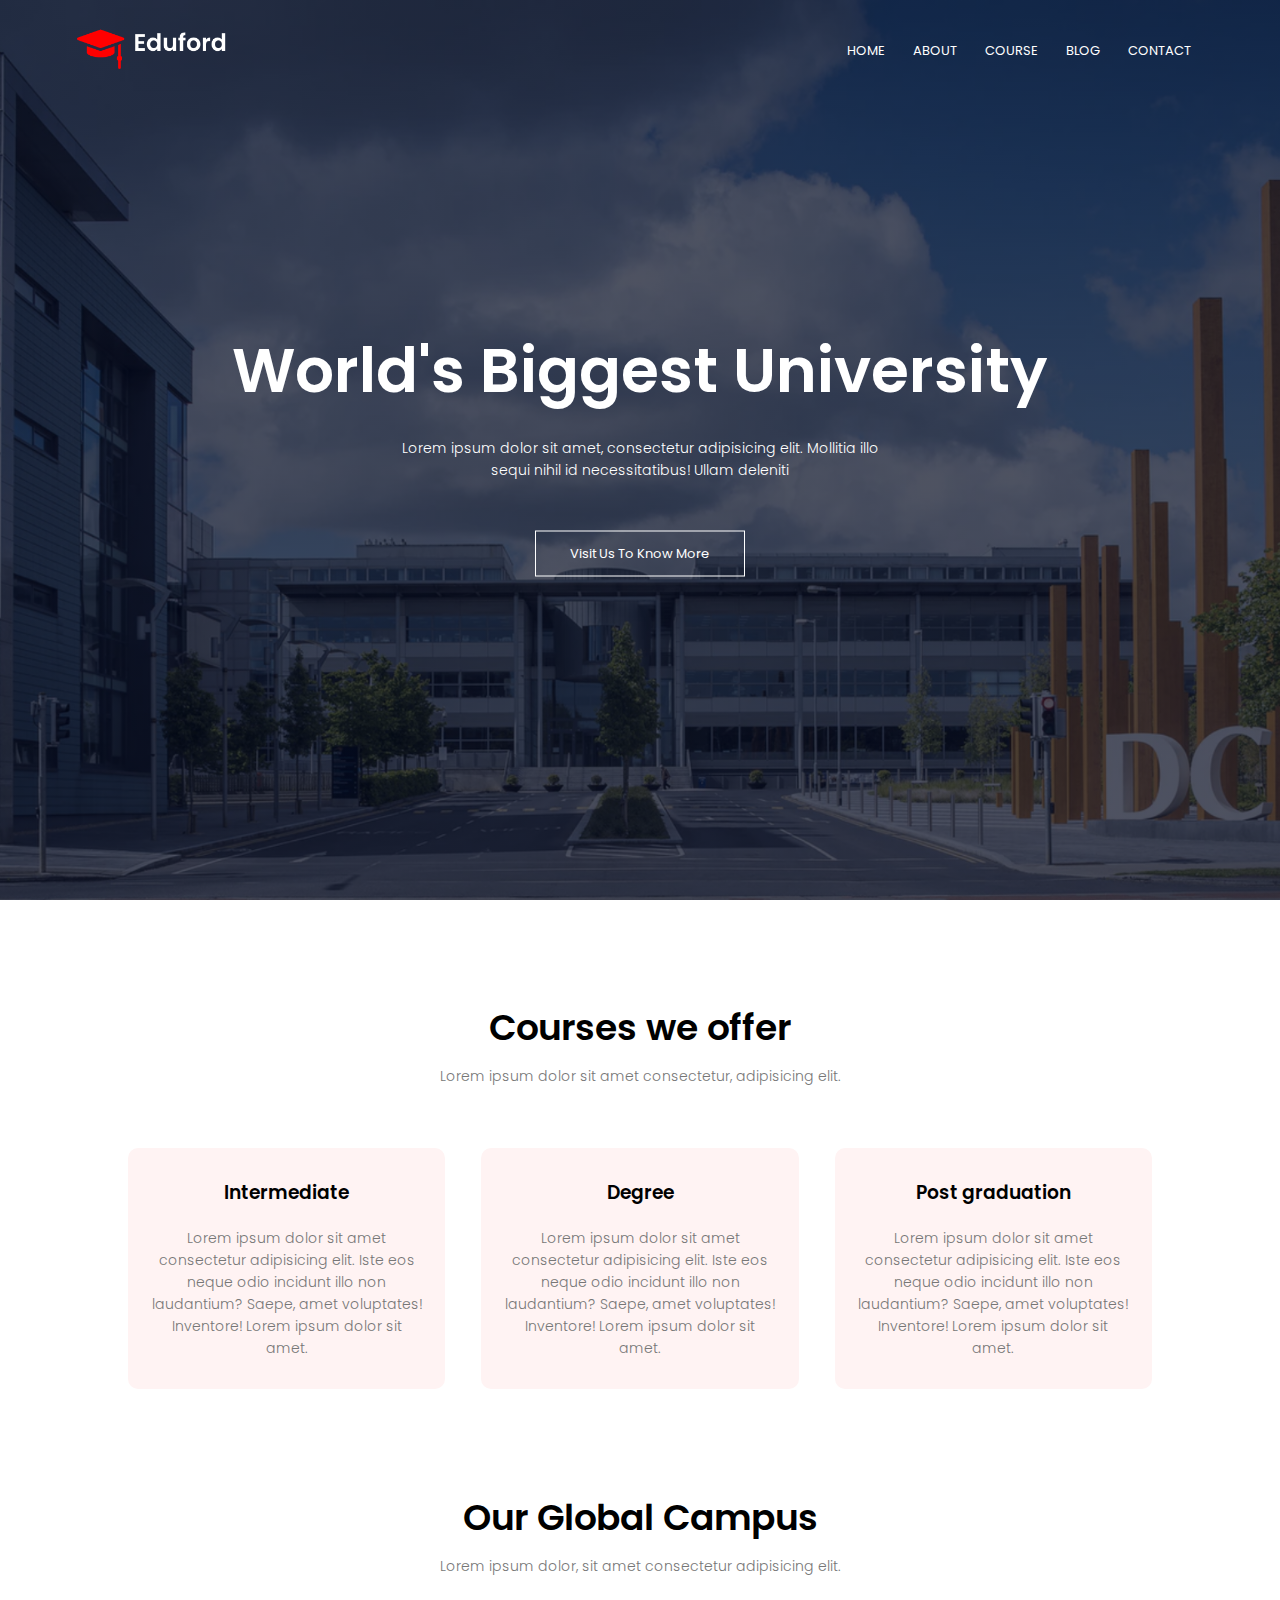
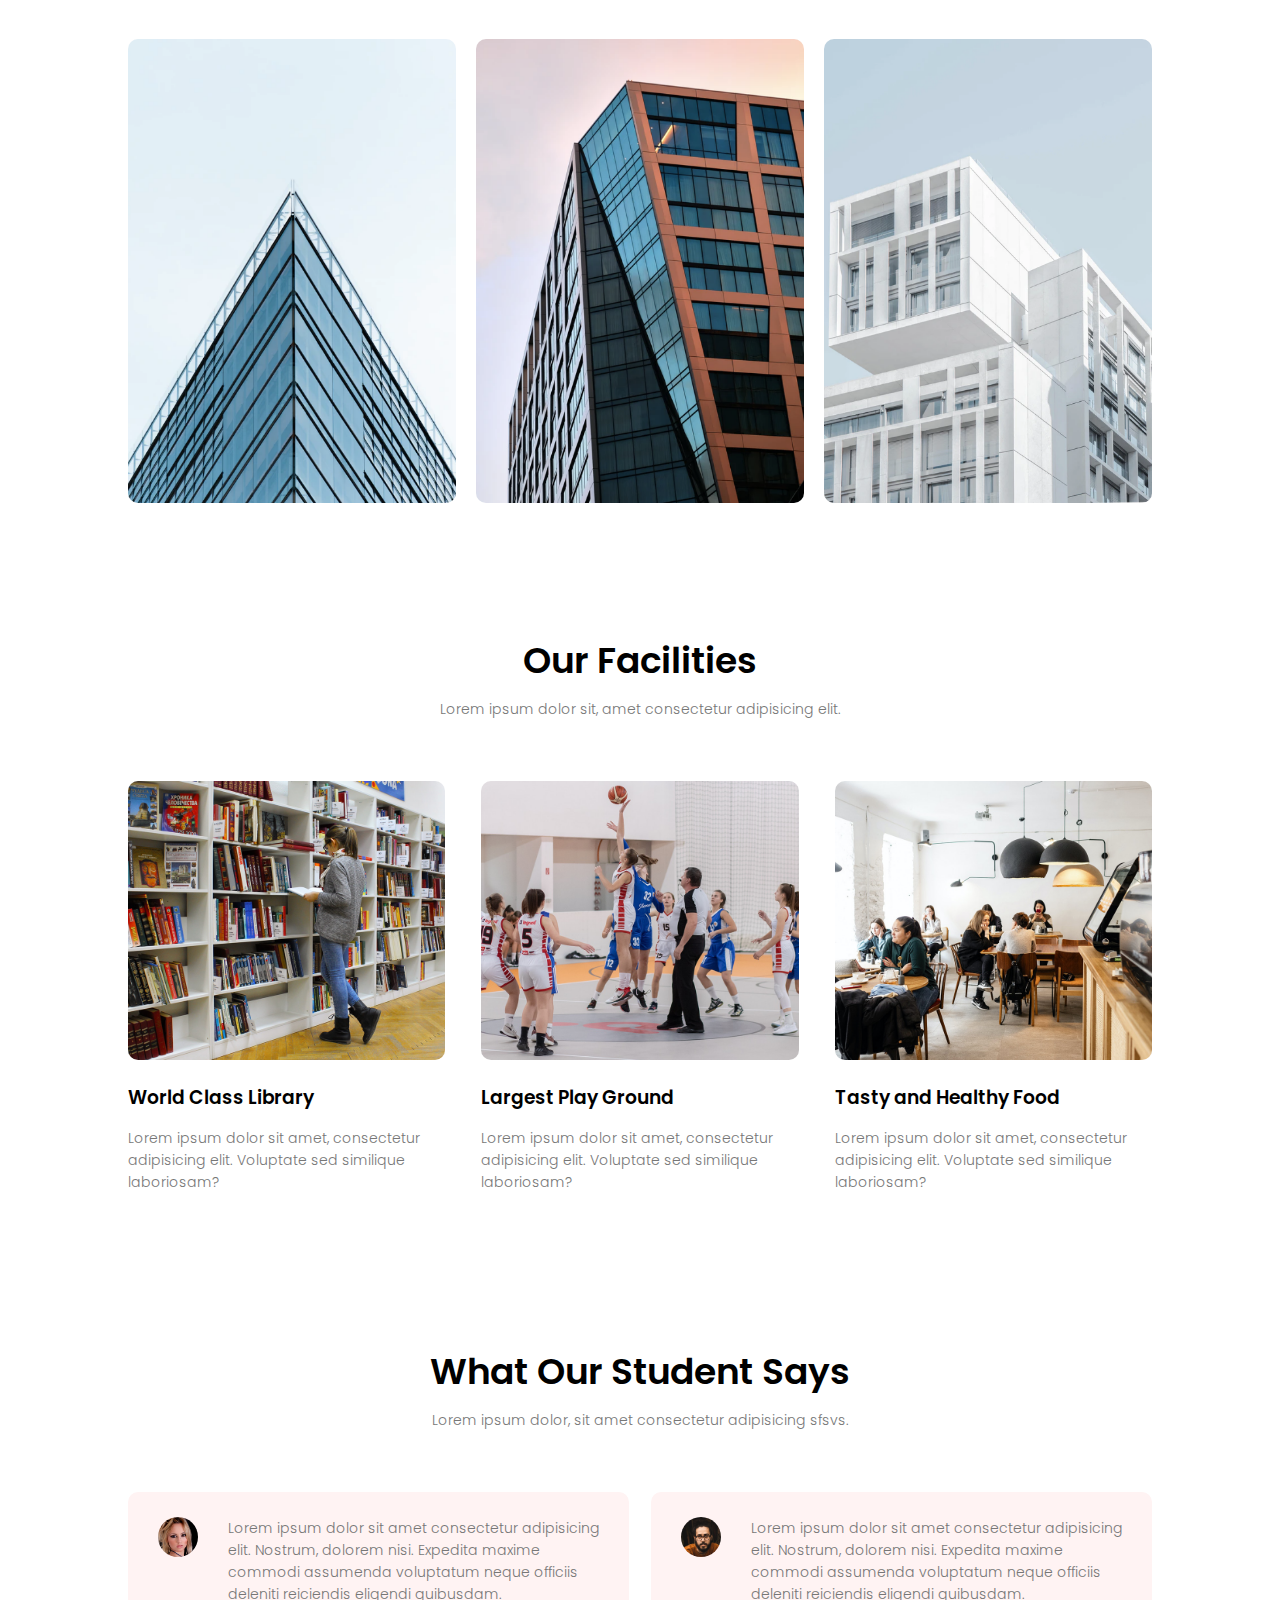
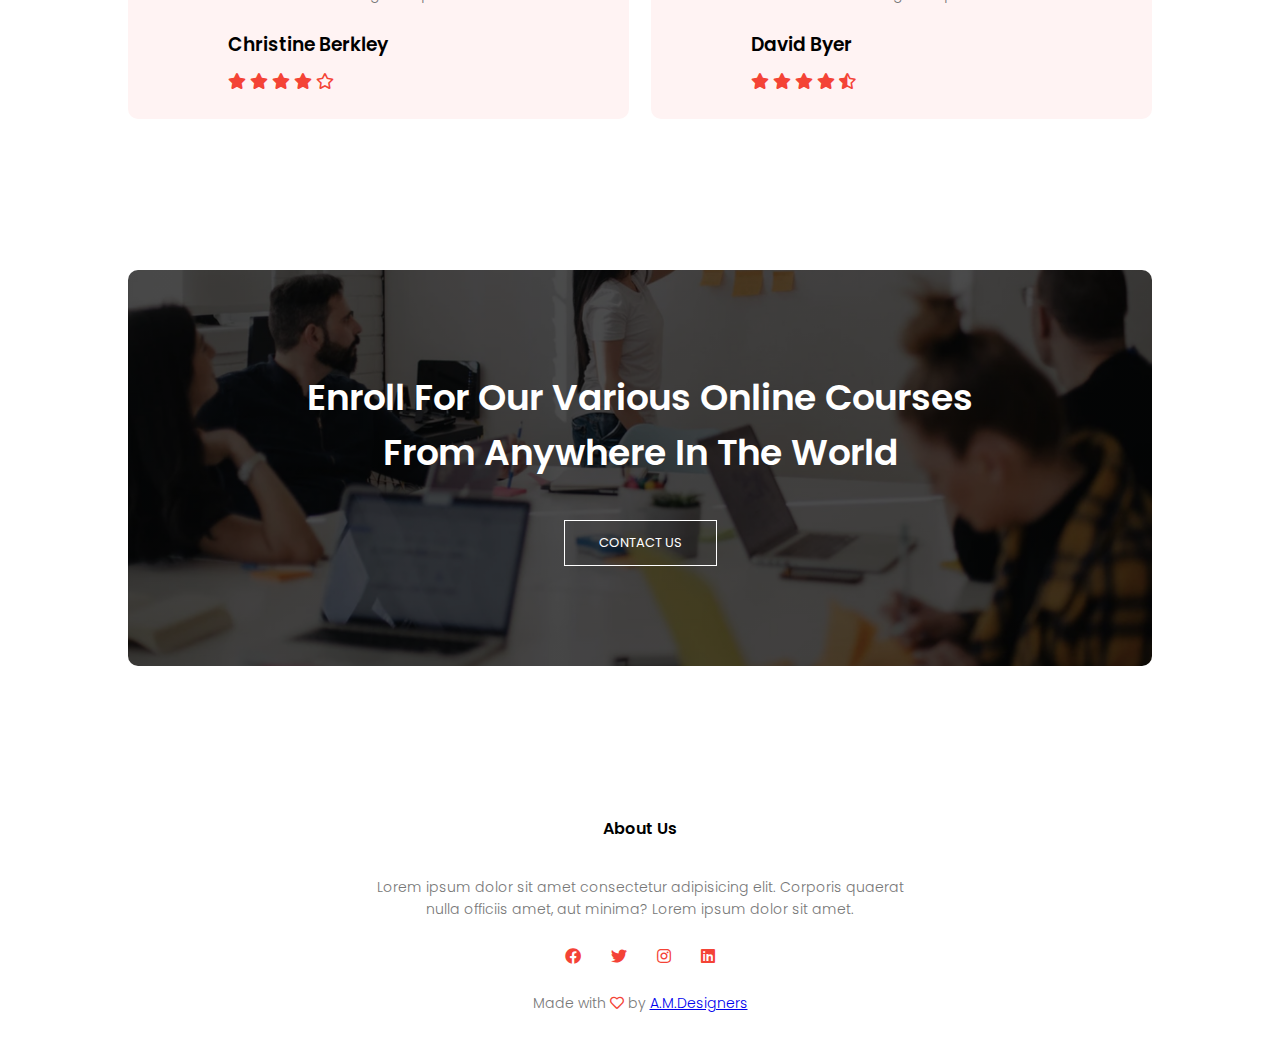
<file: index.html>
<!DOCTYPE html>
<html lang='en'>
<head>
    <meta charset='UTF-8'>
    <meta http-equiv='X-UA-Compatible' content='IE=edge'>
    <meta name='viewport' content='width=device-width, initial-scale=1.0'>
    <link rel="preconnect" href="https://fonts.gstatic.com">
    <link href="https://fonts.googleapis.com/css2?family=Poppins:wght@100;200;300;400;600;700&display=swap" rel="stylesheet">
    <link rel="stylesheet" href="style.css">
    <link rel="stylesheet" href="https://cdnjs.cloudflare.com/ajax/libs/font-awesome/5.15.3/css/all.min.css">
    <title>Universiy Website Design</title>
</head>
<body>
    <section class="header">
        <nav>
            <a href="index.html"><img src="images/logo.png"></a>
            <div class="nav-links" id="navlinks">
                <i class="fas fa-times" onclick="hideMenu()"></i>
                <ul>
                    <li><a href="index.html">HOME</a></li>
                    <li><a href="about.html">ABOUT</a></li>
                    <li><a href="course.html">COURSE</a></li>
                    <li><a href="blog.html">BLOG</a></li>
                    <li><a href="contact.html">CONTACT</a></li>
                </ul>
            </div>
            <i class="fas fa-bars" onclick="showMenu()"></i>
        </nav>
        <div class="text-box">
            <h1>World's Biggest University</h1>
            <p>Lorem ipsum dolor sit amet, consectetur adipisicing elit. Mollitia illo <br> sequi nihil id necessitatibus! Ullam deleniti</p>
            <a href="about.html" class="hero-btn">Visit Us To Know More</a>
        </div>
    </section>

    <!-- ----------------course---------------------- -->

    <section class="course">
        <h1>Courses we offer</h1>
        <p>Lorem ipsum dolor sit amet consectetur, adipisicing elit.</p>
        <div class="row">
            <div class="course-col">
                <h3>Intermediate</h3>
                <p>Lorem ipsum dolor sit amet consectetur adipisicing elit. Iste eos neque odio incidunt illo non laudantium? Saepe, amet voluptates! Inventore! Lorem ipsum dolor sit amet.</p>
            </div>
            <div class="course-col">
                <h3>Degree</h3>
                <p>Lorem ipsum dolor sit amet consectetur adipisicing elit. Iste eos neque odio incidunt illo non laudantium? Saepe, amet voluptates! Inventore! Lorem ipsum dolor sit amet.</p>
            </div>
            <div class="course-col">
                <h3>Post graduation</h3>
                <p>Lorem ipsum dolor sit amet consectetur adipisicing elit. Iste eos neque odio incidunt illo non laudantium? Saepe, amet voluptates! Inventore! Lorem ipsum dolor sit amet.</p>
            </div>
        </div>
    </section>

    <!-- ---------------campus--------------- -->
    <section class="campus"> 
        <h1>Our Global Campus</h1>
        <p>Lorem ipsum dolor, sit amet consectetur adipisicing elit.</p>

        <div class="row">
            <div class="campus-col">
                <img src="images/london.png">
                <div class="layer">
                    <h3>LONDON</h3>
                </div>
            </div>
            <div class="campus-col">
                <img src="images/newyork.png">
                <div class="layer">
                    <h3>NEW YORK</h3>
                </div>
            </div>
            <div class="campus-col">
                <img src="images/washington.png">
                <div class="layer">
                    <h3>WASHINGTON</h3>
                </div>
            </div>
        </div>
    </section>

    <!-- ---------------facilities--------------- -->
    
    <section class="facilities">
        <h1>Our Facilities</h1>
        <p>Lorem ipsum dolor sit, amet consectetur adipisicing elit.</p>

        <div class="row">
            <div class="facilities-col">
                <img src="images/library.png">
                <h3>World Class Library</h3>
                <p>Lorem ipsum dolor sit amet, consectetur adipisicing elit. Voluptate sed similique laboriosam?</p>
            </div>
            <div class="facilities-col">
                <img src="images/basketball.png">
                <h3>Largest Play Ground</h3>
                <p>Lorem ipsum dolor sit amet, consectetur adipisicing elit. Voluptate sed similique laboriosam?</p>
            </div>
            <div class="facilities-col">
                <img src="images/cafeteria.png">
                <h3>Tasty and Healthy Food</h3>
                <p>Lorem ipsum dolor sit amet, consectetur adipisicing elit. Voluptate sed similique laboriosam?</p>
            </div>
        </div>
    </section>

    <!-- -------------------testimonials------------------- -->

    <section class="testimonials">
        <h1>What Our Student Says</h1>
        <p>Lorem ipsum dolor, sit amet consectetur adipisicing sfsvs.</p>

        <div class="row">
            <div class="testimonials-col">
                <img src="images/user1.jpg">
                <div>
                    <p>Lorem ipsum dolor sit amet consectetur adipisicing elit. Nostrum, dolorem nisi. Expedita maxime commodi assumenda voluptatum neque officiis deleniti reiciendis eligendi quibusdam.</p>
                    <h3>Christine Berkley</h3>
                    <i class="fas fa-star"></i>
                    <i class="fas fa-star"></i>
                    <i class="fas fa-star"></i>
                    <i class="fas fa-star"></i>
                    <i class="far fa-star"></i>
                </div>
            </div>
            <div class="testimonials-col">
                <img src="images/user2.jpg">
                <div>
                    <p>Lorem ipsum dolor sit amet consectetur adipisicing elit. Nostrum, dolorem nisi. Expedita maxime commodi assumenda voluptatum neque officiis deleniti reiciendis eligendi quibusdam.</p>
                    <h3>David Byer</h3>
                    <i class="fas fa-star"></i>
                    <i class="fas fa-star"></i>
                    <i class="fas fa-star"></i>
                    <i class="fas fa-star"></i>
                    <i class="fas fa-star-half-alt"></i>
                </div>
            </div>
        </div>
    </section>

    <!-- ---------Call To Action---------------- -->

    <section class="cta">
        <h1>Enroll for our various online courses <br> from anywhere in the world</h1>
        <a href="contact.html" class="hero-btn">CONTACT US</a>
    </section>

    <!-- --------------Footer------------- -->

    <section class="footer">
        <h4>About Us</h4>
        <p>Lorem ipsum dolor sit amet consectetur adipisicing elit. Corporis quaerat <br>nulla officiis amet, aut minima? Lorem ipsum dolor sit amet.</p>
        <div class="icons">
            <i class="fab fa-facebook"></i>
            <i class="fab fa-twitter"></i>
            <i class="fab fa-instagram"></i>
            <i class="fab fa-linkedin"></i>
        </div>
        <p>Made with <i class="far fa-heart"></i> by <a href="https://amdesigners.github.io/A.M.Designers/" target="_blank">A.M.Designers</a></p>
    </section>

    <!-- -----------Javascript for toggle menu------------ -->
    <script>
        let nl = document.getElementById("navlinks");
        function showMenu() {
            nl.style.width="200px";
        }
        function hideMenu() {
            nl.style.width="0";
        }
    </script>
</body>
</html>
</file>
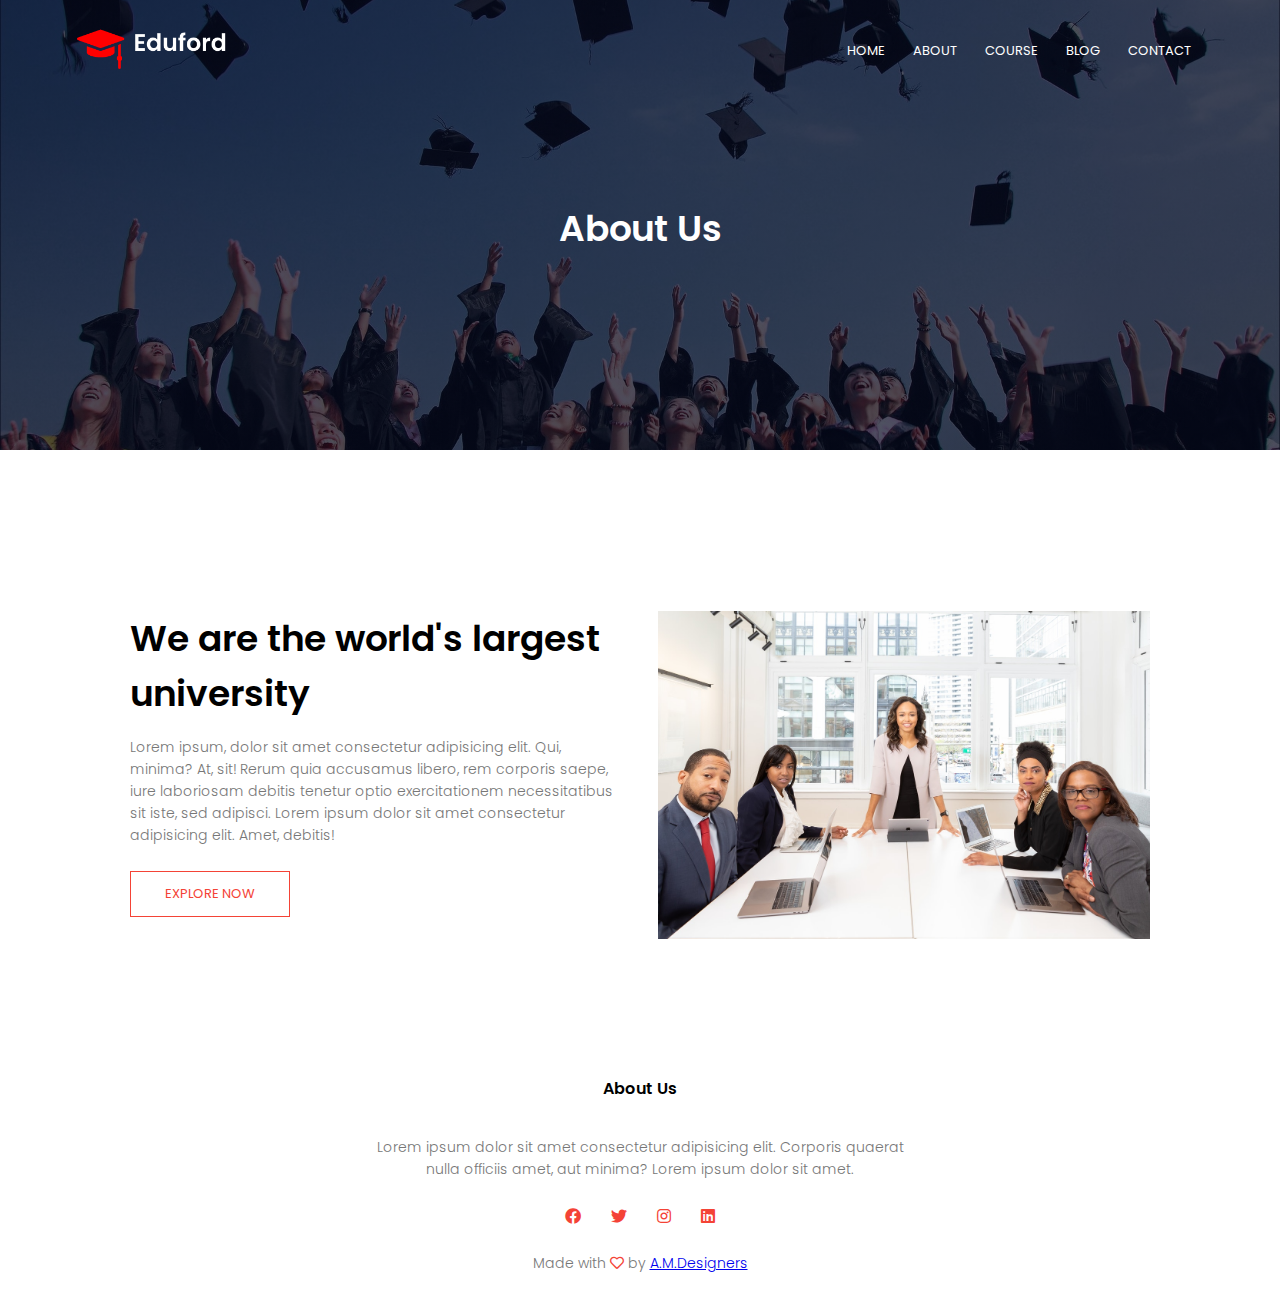
<file: about.html>
<!DOCTYPE html>
<html lang='en'>
<head>
    <meta charset='UTF-8'>
    <meta http-equiv='X-UA-Compatible' content='IE=edge'>
    <meta name='viewport' content='width=device-width, initial-scale=1.0'>
    <link rel="preconnect" href="https://fonts.gstatic.com">
    <link href="https://fonts.googleapis.com/css2?family=Poppins:wght@100;200;300;400;600;700&display=swap" rel="stylesheet">
    <link rel="stylesheet" href="style.css">
    <link rel="stylesheet" href="https://cdnjs.cloudflare.com/ajax/libs/font-awesome/5.15.3/css/all.min.css">
    <title>Universiy Website Design</title>
</head>
<body>
<!-- ----------------header-------------------- -->

    <section class="sub-header">
        <nav>
            <a href="index.html"><img src="images/logo.png"></a>
            <div class="nav-links" id="navlinks">
                <i class="fas fa-times" onclick="hideMenu()"></i>
                <ul>
                    <li><a href="index.html">HOME</a></li>
                    <li><a href="about.html">ABOUT</a></li>
                    <li><a href="course.html">COURSE</a></li>
                    <li><a href="blog.html">BLOG</a></li>
                    <li><a href="contact.html">CONTACT</a></li>
                </ul>
            </div>
            <i class="fas fa-bars" onclick="showMenu()"></i>
        </nav>
        <h1>About Us</h1>
    </section>

    <!-- ----------about us content-------- -->

    <section class="about-us">
        <div class="row">
            <div class="about-col">
                <h1>We are the world's largest university</h1>
                <p>Lorem ipsum, dolor sit amet consectetur adipisicing elit. Qui, minima? At, sit! Rerum quia accusamus libero, rem corporis saepe, iure laboriosam debitis tenetur optio exercitationem necessitatibus sit iste, sed adipisci. Lorem ipsum dolor sit amet consectetur adipisicing elit. Amet, debitis!</p>
                <a href="" class="hero-btn red-btn">EXPLORE NOW</a>
            </div>
            <div class="about-col">
                <img src="images/about.jpg">
            </div>
        </div>
    </section>

 <!-- --------------Footer------------- -->

 <section class="footer">
    <h4>About Us</h4>
    <p>Lorem ipsum dolor sit amet consectetur adipisicing elit. Corporis quaerat <br>nulla officiis amet, aut minima? Lorem ipsum dolor sit amet.</p>
    <div class="icons">
        <i class="fab fa-facebook"></i>
        <i class="fab fa-twitter"></i>
        <i class="fab fa-instagram"></i>
        <i class="fab fa-linkedin"></i>
    </div>
    <p>Made with <i class="far fa-heart"></i> by <a href="https://amdesigners.github.io/A.M.Designers/" target="_blank">A.M.Designers</a></p>
</section>

<!-- -----------Javascript for toggle menu------------ -->
<script>
    let nl = document.getElementById("navlinks");
    function showMenu() {
        nl.style.width="200px";
    }
    function hideMenu() {
        nl.style.width="0";
    }
</script>
</body>
</html>
</file>
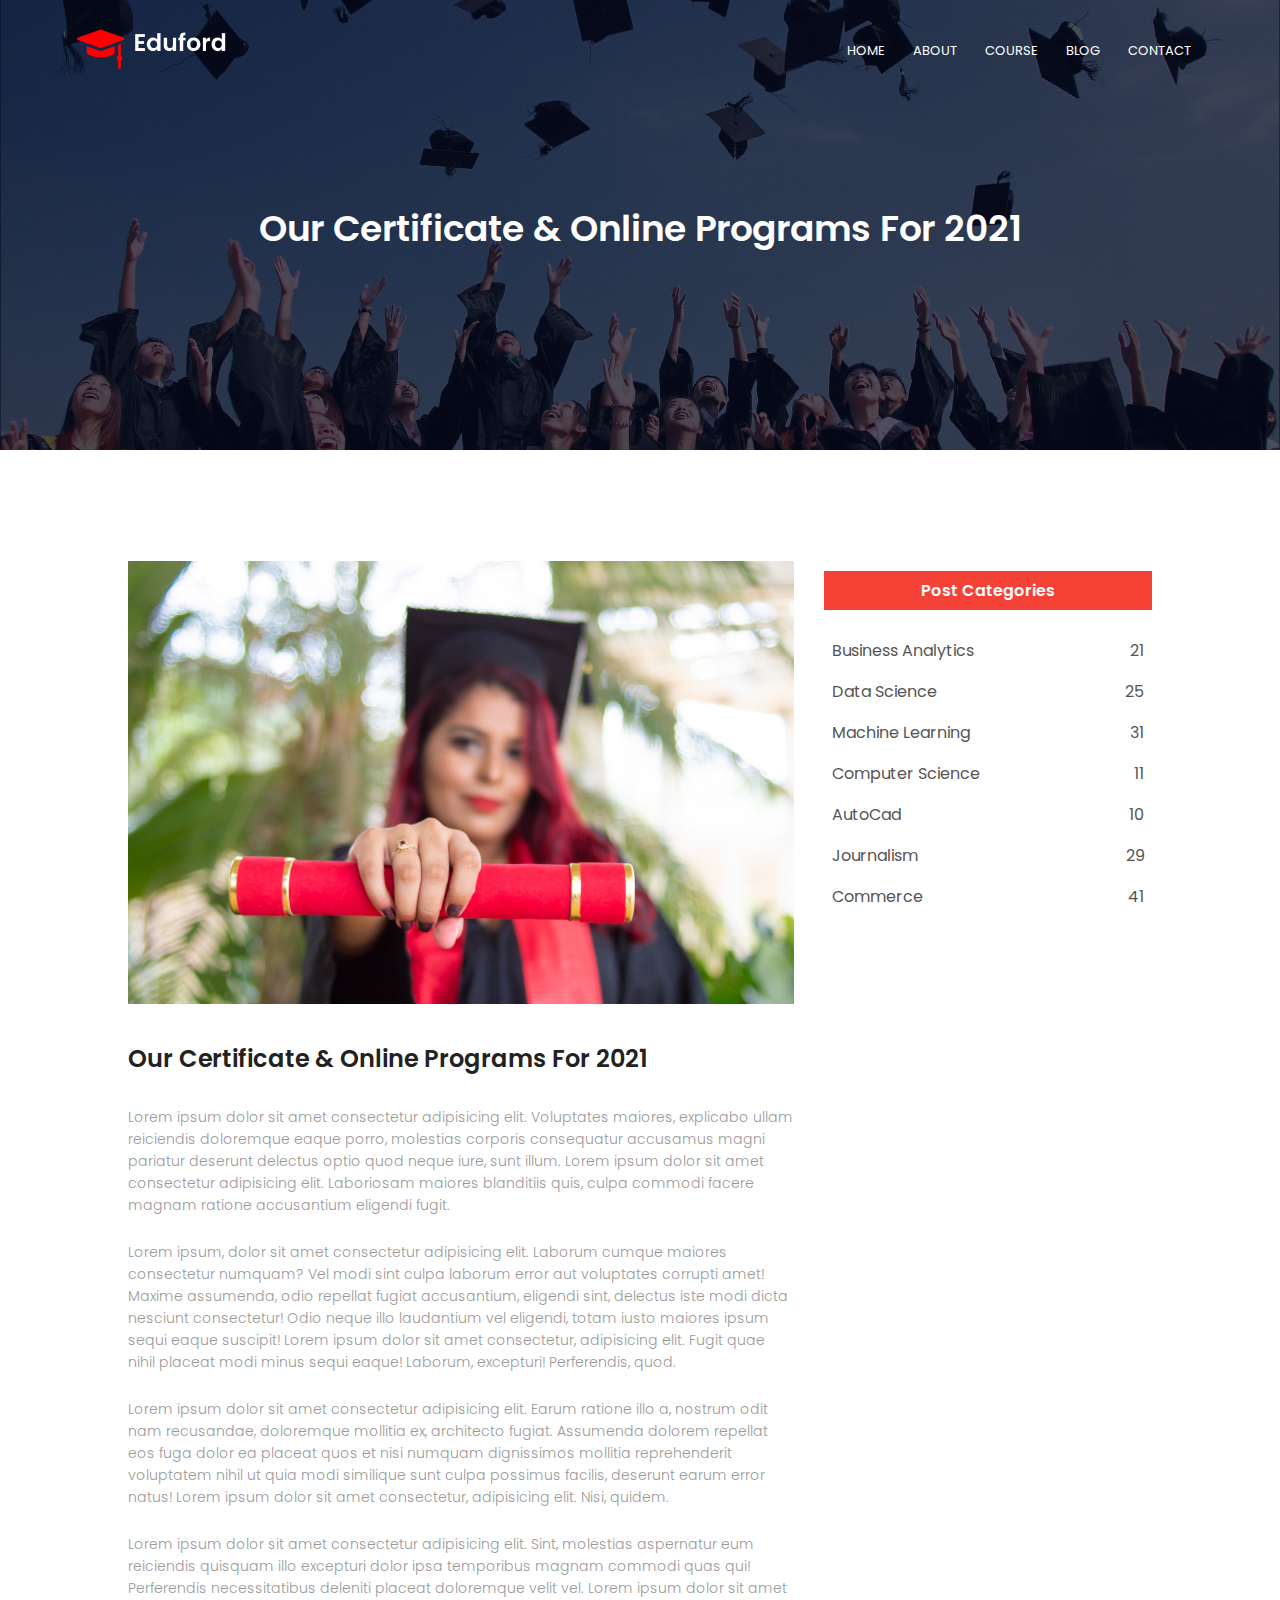
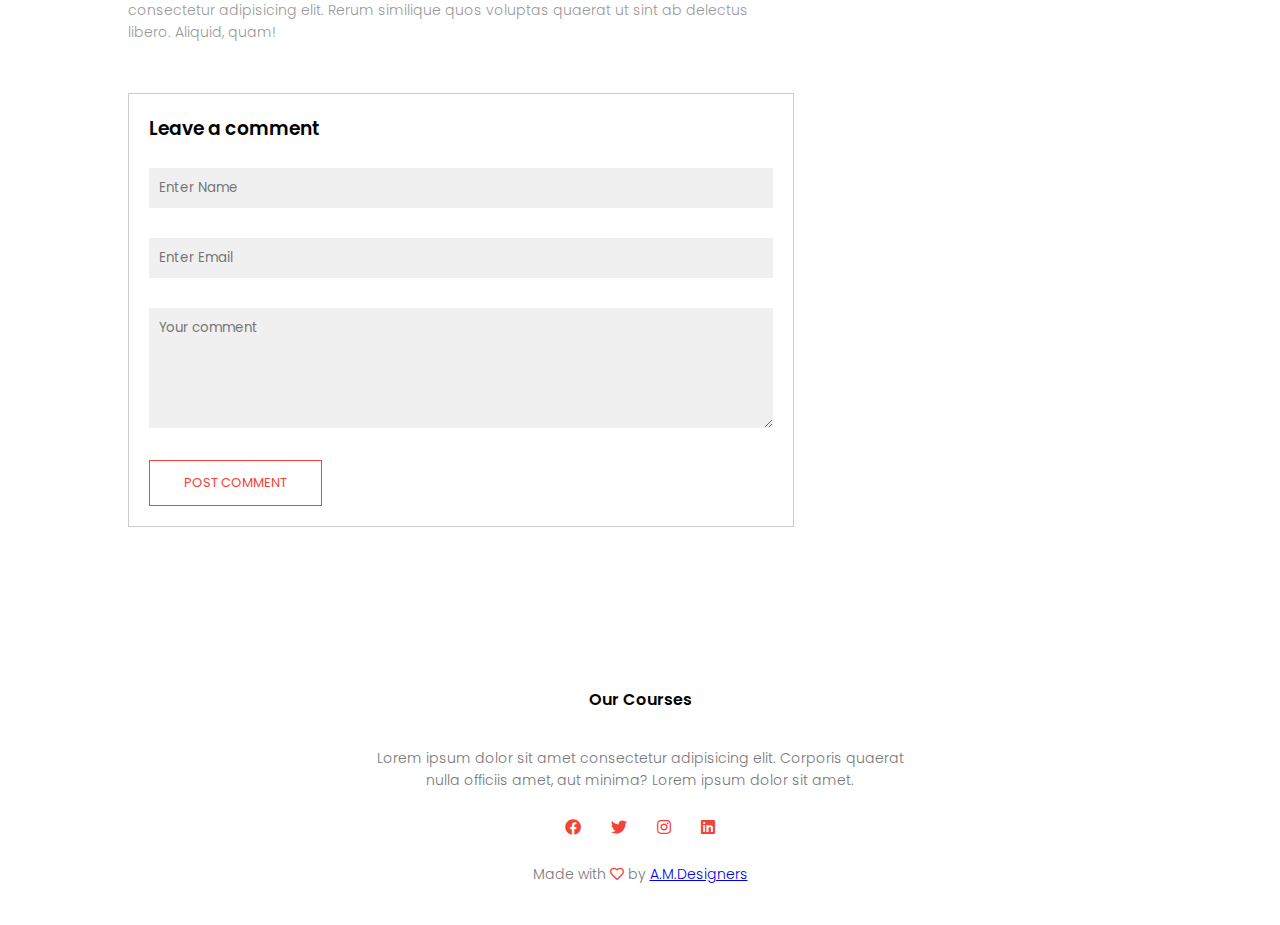
<file: blog.html>
<!DOCTYPE html>
<html lang='en'>

<head>
    <meta charset='UTF-8'>
    <meta http-equiv='X-UA-Compatible' content='IE=edge'>
    <meta name='viewport' content='width=device-width, initial-scale=1.0'>
    <link rel="preconnect" href="https://fonts.gstatic.com">
    <link href="https://fonts.googleapis.com/css2?family=Poppins:wght@100;200;300;400;600;700&display=swap"
        rel="stylesheet">
    <link rel="stylesheet" href="style.css">
    <link rel="stylesheet" href="https://cdnjs.cloudflare.com/ajax/libs/font-awesome/5.15.3/css/all.min.css">
    <title>Universiy Website Design</title>
</head>

<body>
    <!-- ----------------header-------------------- -->

    <section class="sub-header">
        <nav>
            <a href="index.html"><img src="images/logo.png"></a>
            <div class="nav-links" id="navlinks">
                <i class="fas fa-times" onclick="hideMenu()"></i>
                <ul>
                    <li><a href="index.html">HOME</a></li>
                    <li><a href="about.html">ABOUT</a></li>
                    <li><a href="course.html">COURSE</a></li>
                    <li><a href="blog.html">BLOG</a></li>
                    <li><a href="contact.html">CONTACT</a></li>
                </ul>
            </div>
            <i class="fas fa-bars" onclick="showMenu()"></i>
        </nav>
        <h1>Our Certificate & Online Programs For 2021</h1>
    </section>

    <!-- -------------blog page content---------- -->

    <section class="blog-content">
        <div class="row">
            <div class="blog-left">
                <img src="images/certificate.jpg">
                <h2>Our Certificate & Online Programs For 2021</h2>
                <p>Lorem ipsum dolor sit amet consectetur adipisicing elit. Voluptates maiores, explicabo ullam reiciendis doloremque eaque porro, molestias corporis consequatur accusamus magni pariatur deserunt delectus optio quod neque iure, sunt illum. Lorem ipsum dolor sit amet consectetur adipisicing elit. Laboriosam maiores blanditiis quis, culpa commodi facere magnam ratione accusantium eligendi fugit.</p>
                <br>
                <p>Lorem ipsum, dolor sit amet consectetur adipisicing elit. Laborum cumque maiores consectetur numquam? Vel modi sint culpa laborum error aut voluptates corrupti amet! Maxime assumenda, odio repellat fugiat accusantium, eligendi sint, delectus iste modi dicta nesciunt consectetur! Odio neque illo laudantium vel eligendi, totam iusto maiores ipsum sequi eaque suscipit! Lorem ipsum dolor sit amet consectetur, adipisicing elit. Fugit quae nihil placeat modi minus sequi eaque! Laborum, excepturi! Perferendis, quod.</p>
                <br>
                <p>Lorem ipsum dolor sit amet consectetur adipisicing elit. Earum ratione illo a, nostrum odit nam recusandae, doloremque mollitia ex, architecto fugiat. Assumenda dolorem repellat eos fuga dolor ea placeat quos et nisi numquam dignissimos mollitia reprehenderit voluptatem nihil ut quia modi similique sunt culpa possimus facilis, deserunt earum error natus! Lorem ipsum dolor sit amet consectetur, adipisicing elit. Nisi, quidem.</p>
                <br>
                <p>Lorem ipsum dolor sit amet consectetur adipisicing elit. Sint, molestias aspernatur eum reiciendis quisquam illo excepturi dolor ipsa temporibus magnam commodi quas qui! Perferendis necessitatibus deleniti placeat doloremque velit vel. Lorem ipsum dolor sit amet consectetur adipisicing elit. Rerum similique quos voluptas quaerat ut sint ab delectus libero. Aliquid, quam!</p>


                <div class="comment-box">
                    <h3>Leave a comment</h3>
                    <form class="comment-form">
                        <input type="text" placeholder="Enter Name">
                        <input type="email" placeholder="Enter Email">
                        <textarea rows="5" placeholder="Your comment"></textarea>
                        <button type="button" class="hero-btn red-btn">POST COMMENT</button>
                    </form>
                </div>
            </div>
            <div class="blog-right">
                <h3>Post Categories</h3>
                <div>
                    <span>Business Analytics</span>
                    <span>21</span>
                </div>
                <div>
                    <span>Data Science</span>
                    <span>25</span>
                </div>
                <div>
                    <span>Machine Learning</span>
                    <span>31</span>
                </div>
                <div>
                    <span>Computer Science</span>
                    <span>11</span>
                </div>
                <div>
                    <span>AutoCad</span>
                    <span>10</span>
                </div>
                <div>
                    <span>Journalism</span>
                    <span>29</span>
                </div>
                <div>
                    <span>Commerce</span>
                    <span>41</span>
                </div>
            </div>
        </div>
    </section>

    <!-- --------------Footer------------- -->

    <section class="footer">
        <h4>Our Courses</h4>
        <p>Lorem ipsum dolor sit amet consectetur adipisicing elit. Corporis quaerat <br>nulla officiis amet, aut
            minima? Lorem ipsum dolor sit amet.</p>
        <div class="icons">
            <i class="fab fa-facebook"></i>
            <i class="fab fa-twitter"></i>
            <i class="fab fa-instagram"></i>
            <i class="fab fa-linkedin"></i>
        </div>
        <p>Made with <i class="far fa-heart"></i> by <a href="https://amdesigners.github.io/A.M.Designers/" target="_blank">A.M.Designers</a></p>
    </section>

    <!-- -----------Javascript for toggle menu------------ -->
    <script>
        let nl = document.getElementById("navlinks");
        function showMenu() {
            nl.style.width = "200px";
        }
        function hideMenu() {
            nl.style.width = "0";
        }
    </script>
</body>

</html>
</file>
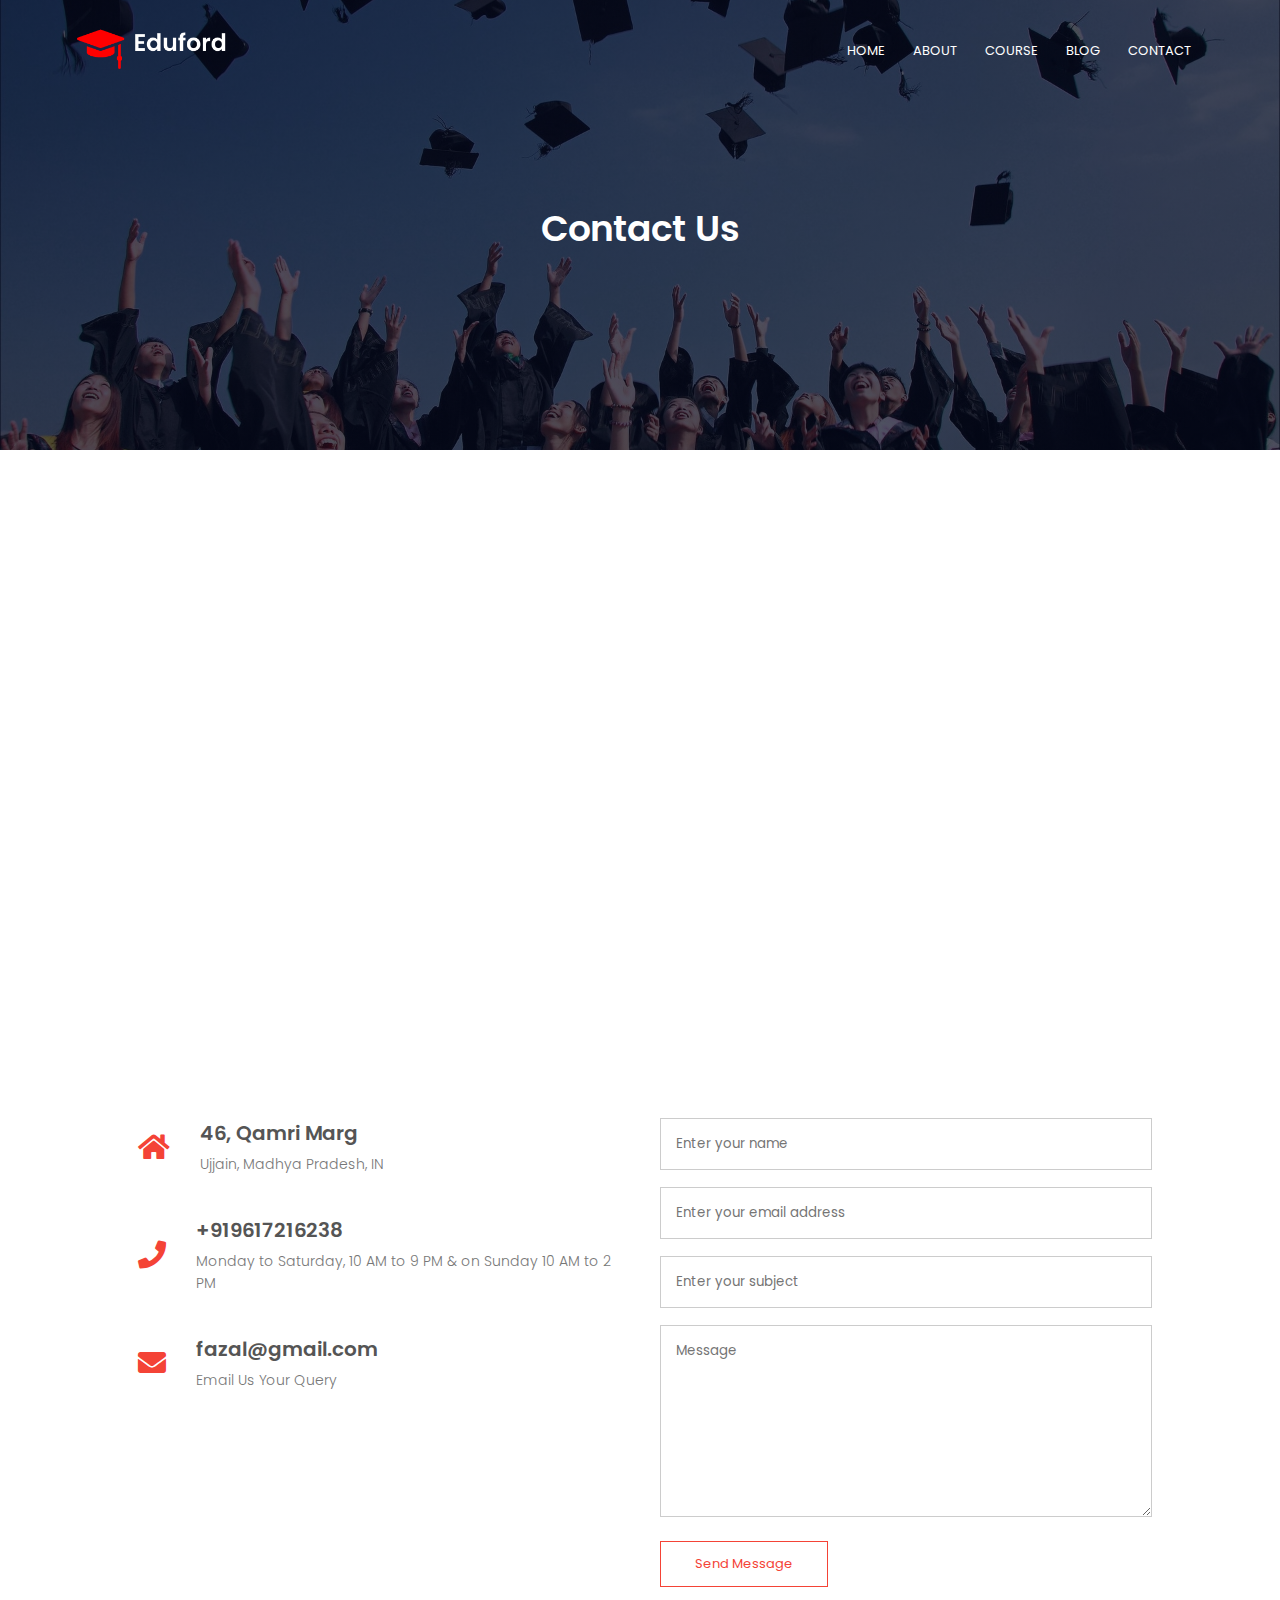
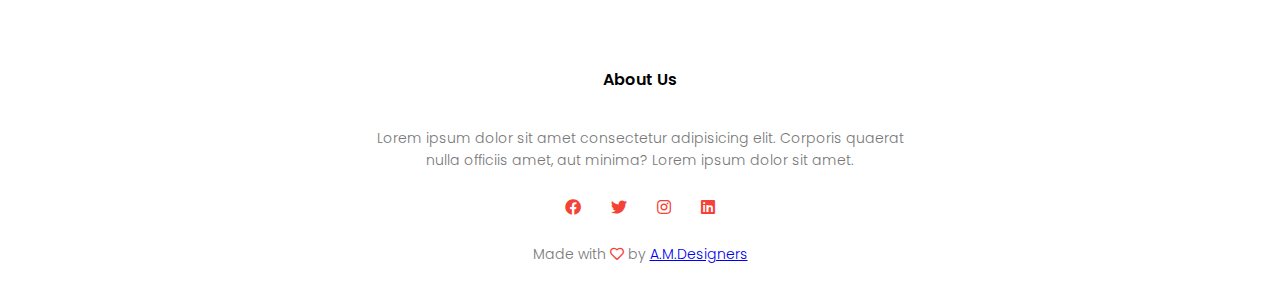
<file: contact.html>
<!DOCTYPE html>
<html lang='en'>
<head>
    <meta charset='UTF-8'>
    <meta http-equiv='X-UA-Compatible' content='IE=edge'>
    <meta name='viewport' content='width=device-width, initial-scale=1.0'>
    <link rel="preconnect" href="https://fonts.gstatic.com">
    <link href="https://fonts.googleapis.com/css2?family=Poppins:wght@100;200;300;400;600;700&display=swap" rel="stylesheet">
    <link rel="stylesheet" href="style.css">
    <link rel="stylesheet" href="https://cdnjs.cloudflare.com/ajax/libs/font-awesome/5.15.3/css/all.min.css">
    <title>Universiy Website Design</title>
</head>
<body>
<!-- ----------------header-------------------- -->

    <section class="sub-header">
        <nav>
            <a href="index.html"><img src="images/logo.png"></a>
            <div class="nav-links" id="navlinks">
                <i class="fas fa-times" onclick="hideMenu()"></i>
                <ul>
                    <li><a href="index.html">HOME</a></li>
                    <li><a href="about.html">ABOUT</a></li>
                    <li><a href="course.html">COURSE</a></li>
                    <li><a href="blog.html">BLOG</a></li>
                    <li><a href="contact.html">CONTACT</a></li>
                </ul>
            </div>
            <i class="fas fa-bars" onclick="showMenu()"></i>
        </nav>
        <h1>Contact Us</h1>
    </section>

    <!-- ------------contact us------------- -->
    <section class="location">
        <iframe src="https://www.google.com/maps/embed?pb=!1m18!1m12!1m3!1d3667.4388560100706!2d75.76943421480415!3d23.1906719848682!2m3!1f0!2f0!3f0!3m2!1i1024!2i768!4f13.1!3m3!1m2!1s0x396374307dcd5725%3A0x2d451e9832440034!2sBabji%20Footwear!5e0!3m2!1sen!2sin!4v1622632955873!5m2!1sen!2sin" width="600" height="450" style="border:0;" allowfullscreen="" loading="lazy"></iframe>
    </section>

    <section class="contact-us">
        <div class="row">
            <div class="contact-col">
                <div>
                    <i class="fas fa-home"></i>
                    <span>
                        <h5>46, Qamri Marg</h5>
                        <p>Ujjain, Madhya Pradesh, IN</p>
                    </span>
                </div>
                <div>
                    <i class="fas fa-phone"></i>
                    <span>
                        <h5>+919617216238</h5>
                        <p>Monday to Saturday, 10 AM to 9 PM & on Sunday 10 AM to 2 PM</p>
                    </span>
                </div>
                <div>
                    <i class="fas fa-envelope"></i>
                    <span>
                        <h5 class="eml">fazal@gmail.com</h5>
                        <p>Email Us Your Query</p>
                    </span>
                </div>
            </div>
            <div class="contact-col">
                <form action="#" method="POST">
                    <input type="text" name="name" placeholder="Enter your name" required>
                    <input type="email" name="email" placeholder="Enter your email address" required>
                    <input type="text" name="subject" placeholder="Enter your subject" required>
                    <textarea rows="8" name="message" placeholder="Message" required></textarea>
                    <button type="submit" class="hero-btn red-btn">Send Message</button>
                </form>
            </div>
        </div>
    </section>
  

 <!-- --------------Footer------------- -->

 <section class="footer">
    <h4>About Us</h4>
    <p>Lorem ipsum dolor sit amet consectetur adipisicing elit. Corporis quaerat <br>nulla officiis amet, aut minima? Lorem ipsum dolor sit amet.</p>
    <div class="icons">
        <i class="fab fa-facebook"></i>
        <i class="fab fa-twitter"></i>
        <i class="fab fa-instagram"></i>
        <i class="fab fa-linkedin"></i>
    </div>
    <p>Made with <i class="far fa-heart"></i> by <a href="https://amdesigners.github.io/A.M.Designers/" target="_blank">A.M.Designers</a></p>
</section>

<!-- -----------Javascript for toggle menu------------ -->
<script>
    let nl = document.getElementById("navlinks");
    function showMenu() {
        nl.style.width="200px";
    }
    function hideMenu() {
        nl.style.width="0";
    }
</script>
</body>
</html>
</file>
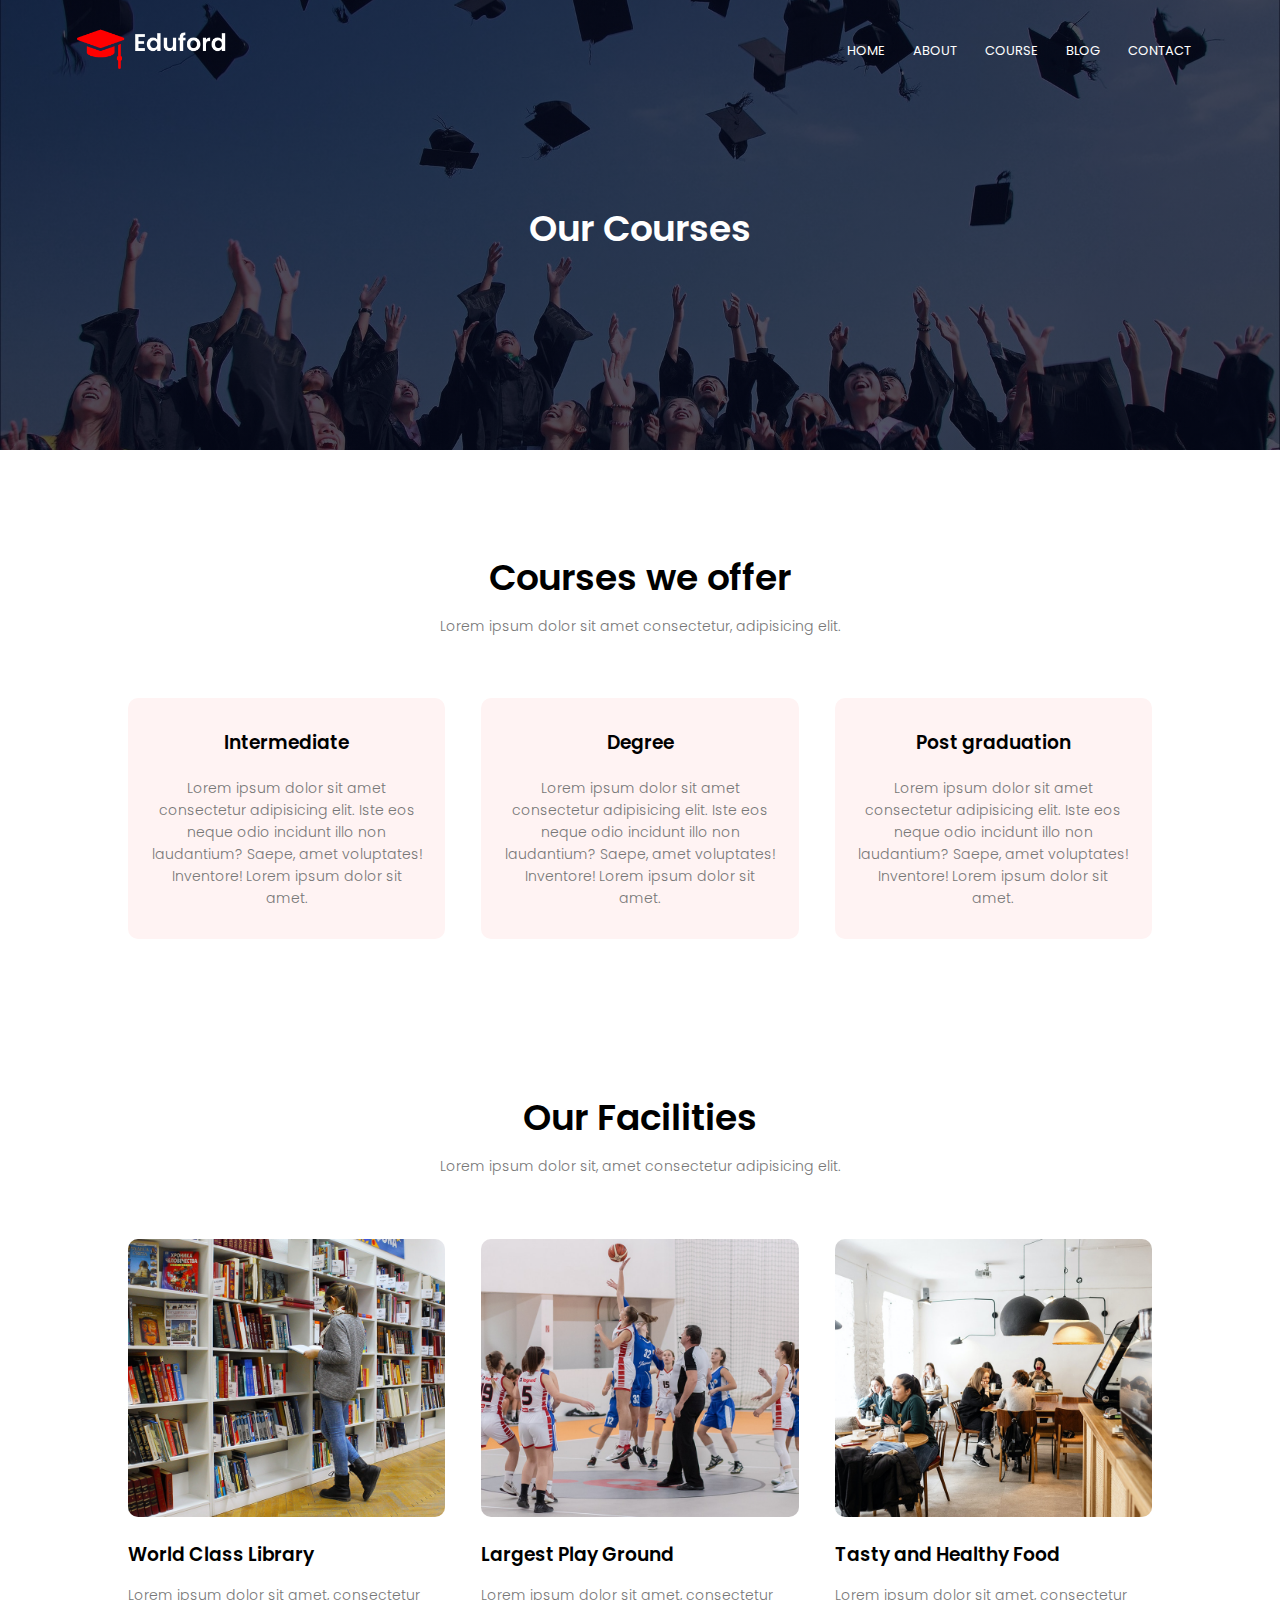
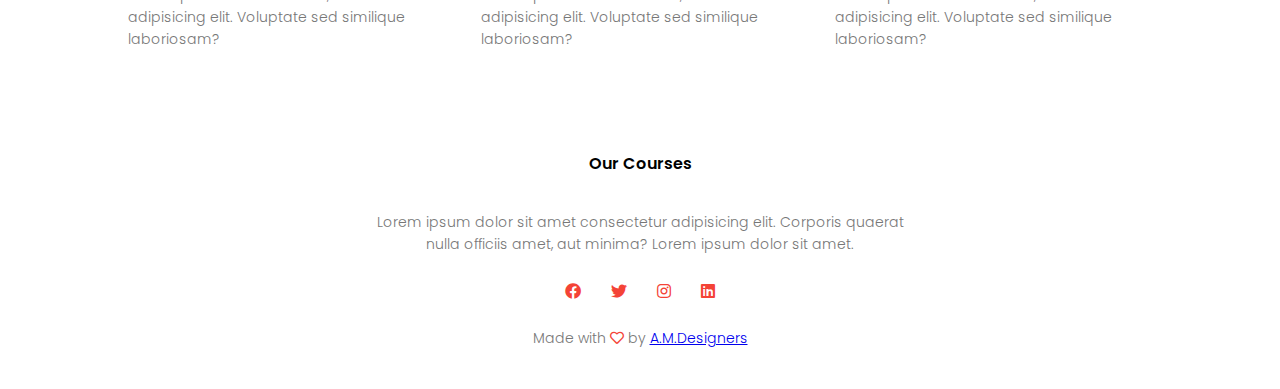
<file: course.html>
<!DOCTYPE html>
<html lang='en'>

<head>
    <meta charset='UTF-8'>
    <meta http-equiv='X-UA-Compatible' content='IE=edge'>
    <meta name='viewport' content='width=device-width, initial-scale=1.0'>
    <link rel="preconnect" href="https://fonts.gstatic.com">
    <link href="https://fonts.googleapis.com/css2?family=Poppins:wght@100;200;300;400;600;700&display=swap"
        rel="stylesheet">
    <link rel="stylesheet" href="style.css">
    <link rel="stylesheet" href="https://cdnjs.cloudflare.com/ajax/libs/font-awesome/5.15.3/css/all.min.css">
    <title>Universiy Website Design</title>
</head>

<body>
    <!-- ----------------header-------------------- -->

    <section class="sub-header">
        <nav>
            <a href="index.html"><img src="images/logo.png"></a>
            <div class="nav-links" id="navlinks">
                <i class="fas fa-times" onclick="hideMenu()"></i>
                <ul>
                    <li><a href="index.html">HOME</a></li>
                    <li><a href="about.html">ABOUT</a></li>
                    <li><a href="course.html">COURSE</a></li>
                    <li><a href="blog.html">BLOG</a></li>
                    <li><a href="contact.html">CONTACT</a></li>
                </ul>
            </div>
            <i class="fas fa-bars" onclick="showMenu()"></i>
        </nav>
        <h1>Our Courses</h1>
    </section>
    <!-- ------------------Course---------------- -->

    <section class="course">
        <h1>Courses we offer</h1>
        <p>Lorem ipsum dolor sit amet consectetur, adipisicing elit.</p>
        <div class="row">
            <div class="course-col">
                <h3>Intermediate</h3>
                <p>Lorem ipsum dolor sit amet consectetur adipisicing elit. Iste eos neque odio incidunt illo non
                    laudantium? Saepe, amet voluptates! Inventore! Lorem ipsum dolor sit amet.</p>
            </div>
            <div class="course-col">
                <h3>Degree</h3>
                <p>Lorem ipsum dolor sit amet consectetur adipisicing elit. Iste eos neque odio incidunt illo non
                    laudantium? Saepe, amet voluptates! Inventore! Lorem ipsum dolor sit amet.</p>
            </div>
            <div class="course-col">
                <h3>Post graduation</h3>
                <p>Lorem ipsum dolor sit amet consectetur adipisicing elit. Iste eos neque odio incidunt illo non
                    laudantium? Saepe, amet voluptates! Inventore! Lorem ipsum dolor sit amet.</p>
            </div>
        </div>
    </section>

    <!-- -----------------facilities----------------- -->

    <section class="facilities">
        <h1>Our Facilities</h1>
        <p>Lorem ipsum dolor sit, amet consectetur adipisicing elit.</p>

        <div class="row">
            <div class="facilities-col">
                <img src="images/library.png">
                <h3>World Class Library</h3>
                <p>Lorem ipsum dolor sit amet, consectetur adipisicing elit. Voluptate sed similique laboriosam?</p>
            </div>
            <div class="facilities-col">
                <img src="images/basketball.png">
                <h3>Largest Play Ground</h3>
                <p>Lorem ipsum dolor sit amet, consectetur adipisicing elit. Voluptate sed similique laboriosam?</p>
            </div>
            <div class="facilities-col">
                <img src="images/cafeteria.png">
                <h3>Tasty and Healthy Food</h3>
                <p>Lorem ipsum dolor sit amet, consectetur adipisicing elit. Voluptate sed similique laboriosam?</p>
            </div>
        </div>
    </section>

    <!-- --------------Footer------------- -->

    <section class="footer">
        <h4>Our Courses</h4>
        <p>Lorem ipsum dolor sit amet consectetur adipisicing elit. Corporis quaerat <br>nulla officiis amet, aut
            minima? Lorem ipsum dolor sit amet.</p>
        <div class="icons">
            <i class="fab fa-facebook"></i>
            <i class="fab fa-twitter"></i>
            <i class="fab fa-instagram"></i>
            <i class="fab fa-linkedin"></i>
        </div>
        <p>Made with <i class="far fa-heart"></i> by <a href="https://amdesigners.github.io/A.M.Designers/" target="_blank">A.M.Designers</a></p>
    </section>

    <!-- -----------Javascript for toggle menu------------ -->
    <script>
        let nl = document.getElementById("navlinks");
        function showMenu() {
            nl.style.width = "200px";
        }
        function hideMenu() {
            nl.style.width = "0";
        }
    </script>
</body>

</html>
</file>
<file: style.css>
* {
    margin: 0;
    padding: 0;
    font-family: 'Poppins', sans-serif;
}
.header {
    min-height: 100vh;
    width: 100%;
    background-image: linear-gradient(rgba(4,9,30,0.7),rgba(4,9,30,0.7)), url("images/banner.png");
    background-position: center;
    background-size: cover;
    position: relative;
}
nav {
    display: flex;
    padding: 2% 6%;
    justify-content: space-between;
    align-items: center;
}
nav img {
    width: 150px;
}
.nav-links {
    flex: 1;
    text-align: right;
}
.nav-links ul li {
    list-style: none;
    display: inline-block;
    padding: 8px 12px;
}
.nav-links ul li a{
    color: #fff;
    text-decoration: none;
    font-size: 13px;
}
.nav-links ul li::after {
    content: '';
    width: 0;
    height: 2px;
    background: #f44336;
    display: block;
    margin: auto;
    transition: 0.5s;
}
.nav-links ul li:hover::after {
    width: 100%;
    height: 2px;
}
.text-box {
    width: 90%;
    color: white;
    position: absolute;
    top: 50%;
    left: 50%;
    transform: translate(-50%, -50%);
    text-align: center;
}
.text-box h1 {
    font-size: 62px;
}
.text-box p {
    margin: 10px 0 40px;
    font-size: 14px;
    color: #fff;
}
.hero-btn {
    display: inline-block;
    text-decoration: none;
    color: white;
    border: 1px solid white;
    padding: 12px 34px;
    font-size: 13px;
    cursor: pointer;
}
.hero-btn:hover {
    border: 1px solid #f44336;
    background: #f44336;
    color: white;
    transition: 1s;
}

nav .fas{
    display: none;
}

@media(max-width: 700px){
    .text-box h1 {
        font-size: 40px;
    }
    .nav-links ul li {
        display: block;
    }
    .nav-links {
        position: fixed;
        background-color: #f44336;
        height: 100vh;
        width: 0px;
        top: 0;
        right: 0;
        display: block;
        text-align: left;
        z-index: 2;
        transition: 1s;
        overflow: hidden;
    }
    nav .fas {
        display: block;
        color: white;
        margin: 10px;
        font-size: 22px;
        cursor: pointer;
    }
    .nav-links ul{
        padding: 30px;
    }
}
.course {
    width: 80%;
    margin: auto;
    text-align: center;
    padding-top: 100px;
}
h1 {
    font-size: 36px;
    font-weight: 600;
}
p {
    color: #777;
    font-size: 14px;
    font-weight: 300;
    line-height: 22px;
    padding: 10px;
}
.row {
    margin-top: 5%;
    display: flex;
    justify-content: space-between;
}
.course-col {
    flex-basis: 31%;
    background-color: #fff3f3;
    border-radius: 10px;
    margin-bottom: 5%;
    padding: 20px 12px;
    box-sizing: border-box;
    transition: 0.8s;
}
h3 {
    text-align: center;
    font-weight: 600;
    margin: 10px 0;
}
.course-col:hover {
    box-shadow: 0 0 20px 0 rgba(0,0,0,0.2);
}

@media(max-width: 700px) {
    .row {
        flex-direction: column;
    }
}

.campus {
    width: 80%;
    margin: auto;
    text-align: center;
    padding-top: 50px;
}
.campus-col {
    flex-basis: 32%;
    border-radius: 10px;
    margin-bottom: 30px;
    position: relative;
    overflow: hidden;
}
.campus-col img {
    width: 100%;
    display: block;
}
.layer {
    background-color: transparent;
    height: 100%;
    width: 100%;
    position: absolute;
    top: 0;
    left: 0;
    transition: 0.5s;
}
.layer:hover{
    background-color: rgba(226,0,0,0.7);
}
.layer h3 {
    width: 100%;
    font-weight: 500;
    color: white;
    font-size: 26px;
    bottom: 0;
    left: 50%;
    transform: translateX(-50%);
    position: absolute;
    opacity: 0;
    transition: 0.5s;
}
.layer:hover h3 {
    bottom: 49%;
    opacity: 1;
}

.facilities{
    width: 80%;
    margin: auto;
    text-align: center;
    padding-top: 100px;
}
.facilities-col {
    flex-basis: 31%;
    border-radius: 10px;
    margin-bottom: 5%;
    text-align: left;
}
.facilities-col img {
    width: 100%;
    border-radius: 10px;
}
.facilities-col p{
    padding: 0;
}
.facilities-col h3 {
    margin-top: 16px;
    margin-bottom: 15px;
    text-align: left;
}

.testimonials {
    width: 80%;
    margin: auto;
    padding-top: 100px;
    text-align: center;
}
.testimonials-col {
    flex-basis: 44%;
    border-radius: 10px;
    margin-bottom: 5%;
    text-align: left;
    background-color: #fff3f3;
    padding: 25px;
    cursor: pointer;
    display: flex;
}
.testimonials-col img {
    height: 40px;
    margin-left: 5px;
    margin-right: 30px;
    border-radius: 50%;
}
.testimonials-col p{
    padding: 0;
}
.testimonials-col h3 {
    padding-top: 15px;
    text-align: left;
}
.testimonials-col .fas,.far {
    color: #f44336;
}
@media(max-width: 700px) {
    .testimonials-col img{
        margin-left: 0;
        margin-right: 15px;
    }
}

.cta {
    margin: 100px auto;
    width: 80%;
    background-image: linear-gradient(rgba(0,0,0,0.7),rgba(0,0,0,0.7)), url("images/banner2.jpg");
    background-position: center;
    background-size: cover;
    border-radius: 10px;
    text-align: center;
    padding: 100px 0;
}
.cta h1 {
    text-transform: capitalize;
    color: white;
    margin-bottom: 40px;
    padding: 0;
}
@media (max-width: 700px) {
    .cta h1{
        font-size: 24px;
    }
}

.footer{
    width: 100%;
    text-align: center;
    padding: 30px 0;
}
.footer h4 {
    margin-bottom: 25px;
    margin-top: 20px;
    font-weight: 600;
}
.icons .fab{
    color: #f44336;
    margin: 0 13px;
    cursor: pointer;
    padding: 18px 0;
}

/* --------------About Us----------- */

.sub-header {
    height: 50vh;
    width: 100%;
    background-image:linear-gradient(rgba(4,9,30,0.7),rgba(4,9,30,0.7)), url("images/background.jpg");
    background-position: center;
    background-size: cover;
    text-align: center;
    color: white;
}
.sub-header h1 {
    margin-top: 100px;
}

.about-us {
    width: 80%;
    margin: auto;
    padding-top: 80px;
    padding-bottom: 50px;
}
.about-col {
    flex-basis: 48%;
    padding: 30px 2px;
}
.about-col img {
    width: 100%;
}
.about-col h1 {
    padding-top: 0;
}
.about-col p{
    padding: 15px 0 25px;
}
.red-btn {
    border: 1px solid #f44336;
    background-color: transparent;
    color: #f44336;
}

/* ----------blog-vcontent------- */

.blog-content {
    width: 80%;
    margin: auto;
    padding: 60px 0;
}
.blog-left {
    flex-basis: 65%;
}
.blog-left img{
    width: 100%;
}
.blog-left h2 {
    color: #222;
    font-weight: 600;
    margin: 30px 0;
}
.blog-left p{
    color: #999;
    padding: 0;
}
.blog-right {
    flex-basis: 32%;
} 
.blog-right h3 {
    background-color: #f44336;
    color: #fff;
    padding: 7px 0;
    font-size: 16px;
    margin-bottom: 20px;
}
.blog-right div {
    display: flex;
    align-items: center;
    justify-content: space-between;
    color: #555;
    padding: 8px;
    box-sizing: border-box;
}
.comment-box {
    border: 1px solid #ccc;
    margin: 50px 0;
    padding: 10px 20px;
}
.comment-box h3 {
    text-align: left;
}
.comment-form input,.comment-form textarea {
    width: 100%;
    padding: 10px;
    margin: 15px 0;
    box-sizing: border-box;
    border: none;
    outline: none;
    background-color: #f0f0f0;
}
.comment-form button {
    margin: 10px 0;
}
@media (max-width: 700px) {
    .sub-header h1{
        font-size: 24px;
    }
}

/* ----------contact us page-------- */

.location {
    width: 80%;
    margin: auto;
    padding: 80px 0;
}
.location iframe{
    width: 100%;
}
.contact-us {
    width: 80%;
    margin: auto;
}
.contact-col {
    flex-basis: 48%;
    margin-bottom: 30px;
}
.contact-col div {
    display: flex;
    align-items: center;
    margin-bottom: 40px;
}
.contact-col div .fas {
    font-size: 28px;
    color: #f44336;
    margin: 10px;
    margin-right: 30px;
}
.contact-col div p{
    padding: 0;
}
.contact-col div h5{
    font-size: 20px;
    margin-bottom: 5px;
    color: #555;
    font-weight: 600;
}
.contact-col input, .contact-col textarea {
    width: 100%;
    padding: 15px;
    margin-bottom: 17px;
    outline: none;
    border: 1px solid #ccc;
    box-sizing: border-box;
}
</file>
